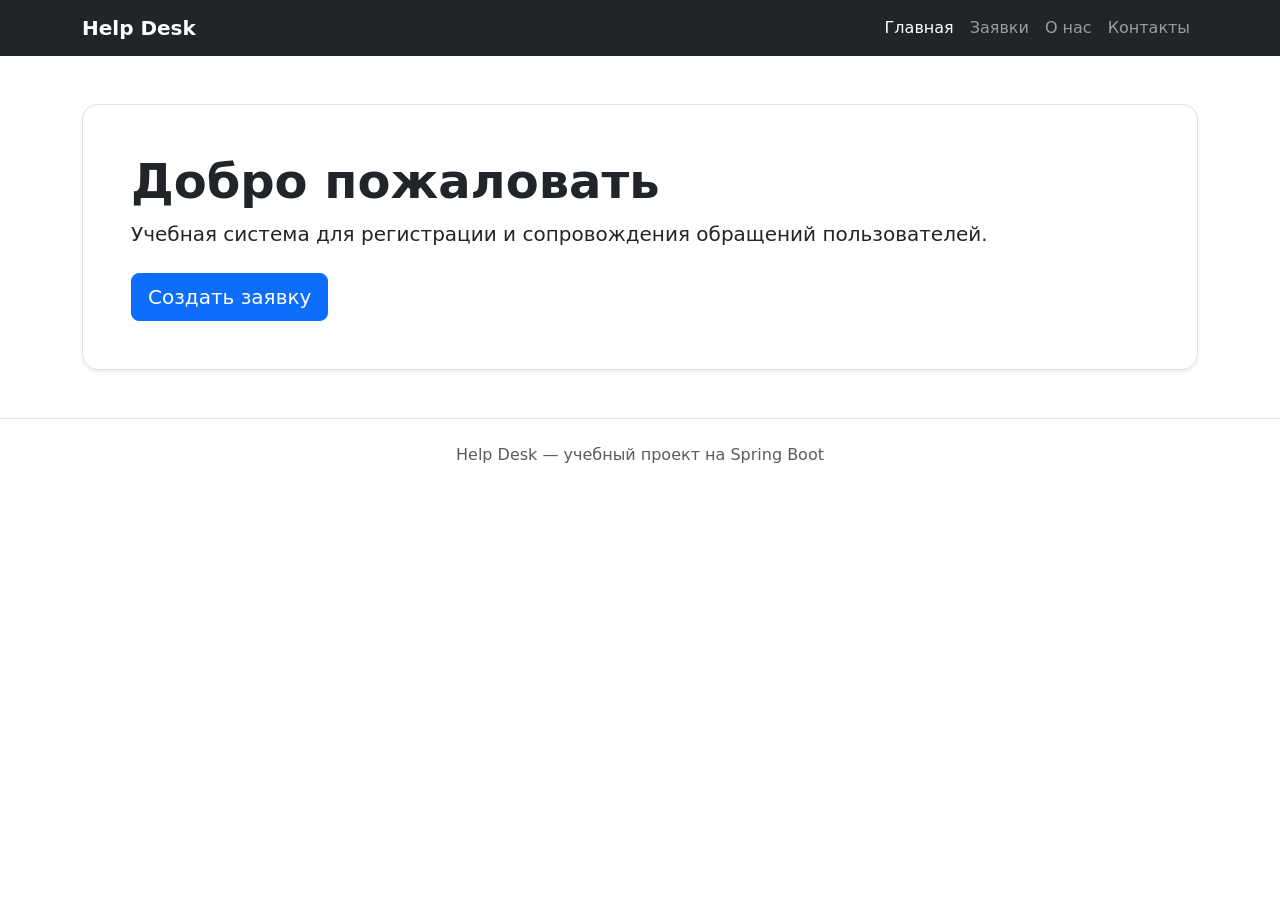
<file: src/main/resources/templates/index.html>
<!doctype html>
<html lang="ru" xmlns:th="http://www.thymeleaf.org">
<head>
    <meta charset="UTF-8">
    <meta name="viewport" content="width=device-width, initial-scale=1">
    <title th:text="${pageTitle}">Help Desk</title>
    <link href="https://cdn.jsdelivr.net/npm/bootstrap@5.3.8/dist/css/bootstrap.min.css" rel="stylesheet">
    <link rel="stylesheet" th:href="@{/css/style.css}">
</head>
<body>

<nav class="navbar navbar-expand-lg navbar-dark bg-dark">
    <div class="container">
        <a class="navbar-brand fw-bold" th:href="@{/}">Help Desk</a>
        <div class="navbar-nav">
            <a class="nav-link active" th:href="@{/}">Главная</a>
            <a class="nav-link" th:href="@{/tickets}">Заявки</a>
            <a class="nav-link" th:href="@{/about}">О нас</a>
            <a class="nav-link" th:href="@{/contacts}">Контакты</a>
        </div>
    </div>
</nav>

<main class="container py-5">
    <div class="p-5 rounded-4 border shadow-sm bg-white">
        <h1 class="display-5 fw-bold" th:text="${welcomeMessage}">Добро пожаловать</h1>
        <p class="lead mb-4">Учебная система для регистрации и сопровождения обращений пользователей.</p>
        <a th:href="@{/tickets/new}" class="btn btn-primary btn-lg">Создать заявку</a>
    </div>
</main>

<footer class="footer py-4 border-top">
    <div class="container text-center text-muted">
        Help Desk — учебный проект на Spring Boot
    </div>
</footer>

<script src="https://cdn.jsdelivr.net/npm/bootstrap@5.3.8/dist/js/bootstrap.bundle.min.js"></script>
</body>
</html>
</file>
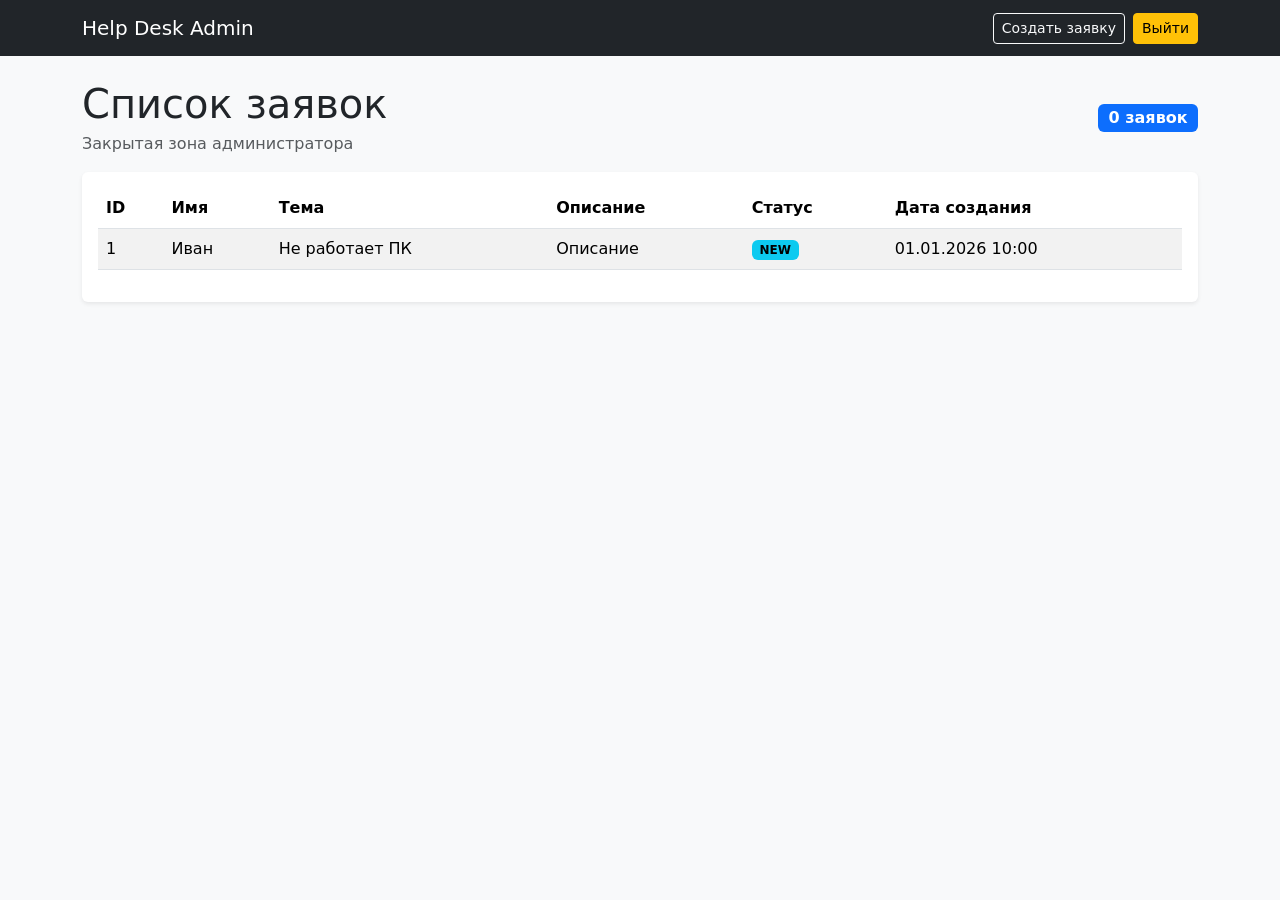
<file: src/main/resources/admin/tickets.html>
<!DOCTYPE html>
<html lang="ru" xmlns:th="http://www.thymeleaf.org">
<head>
    <meta charset="UTF-8">
    <title>Админ-панель | Help Desk</title>
    <link href="https://cdn.jsdelivr.net/npm/bootstrap@5.3.3/dist/css/bootstrap.min.css" rel="stylesheet">
    <link rel="stylesheet" th:href="@{/css/style.css}">
</head>
<body class="bg-light">

<nav class="navbar navbar-expand-lg navbar-dark bg-dark">
    <div class="container">
        <a class="navbar-brand" th:href="@{/admin/tickets}">Help Desk Admin</a>
        <div class="d-flex gap-2">
            <a class="btn btn-outline-light btn-sm" th:href="@{/tickets/new}">Создать заявку</a>
            <form th:action="@{/logout}" method="post">
                <input type="hidden" th:name="${_csrf.parameterName}" th:value="${_csrf.token}">
                <button type="submit" class="btn btn-warning btn-sm">Выйти</button>
            </form>
        </div>
    </div>
</nav>

<main class="container py-4">
    <div class="d-flex justify-content-between align-items-center mb-3">
        <div>
            <h1 class="mb-1">Список заявок</h1>
            <p class="text-muted mb-0">Закрытая зона администратора</p>
        </div>
        <span class="badge text-bg-primary fs-6" th:text="${#lists.size(tickets)} + ' заявок'">0 заявок</span>
    </div>

    <div class="card shadow-sm border-0">
        <div class="card-body">
            <div class="table-responsive">
                <table class="table table-striped align-middle">
                    <thead>
                    <tr><th>ID</th><th>Имя</th><th>Тема</th><th>Описание</th><th>Статус</th><th>Дата создания</th></tr>
                    </thead>
                    <tbody>
                    <tr th:each="ticket : ${tickets}">
                        <td th:text="${ticket.id}">1</td>
                        <td th:text="${ticket.customerName}">Иван</td>
                        <td th:text="${ticket.title}">Не работает ПК</td>
                        <td th:text="${ticket.description}">Описание</td>
                        <td><span class="badge text-bg-info" th:text="${ticket.status}">NEW</span></td>
                        <td th:text="${ticket.createdAt}">01.01.2026 10:00</td>
                    </tr>
                    </tbody>
                </table>
            </div>
        </div>
    </div>
</main>

</body>
</html>
</file>
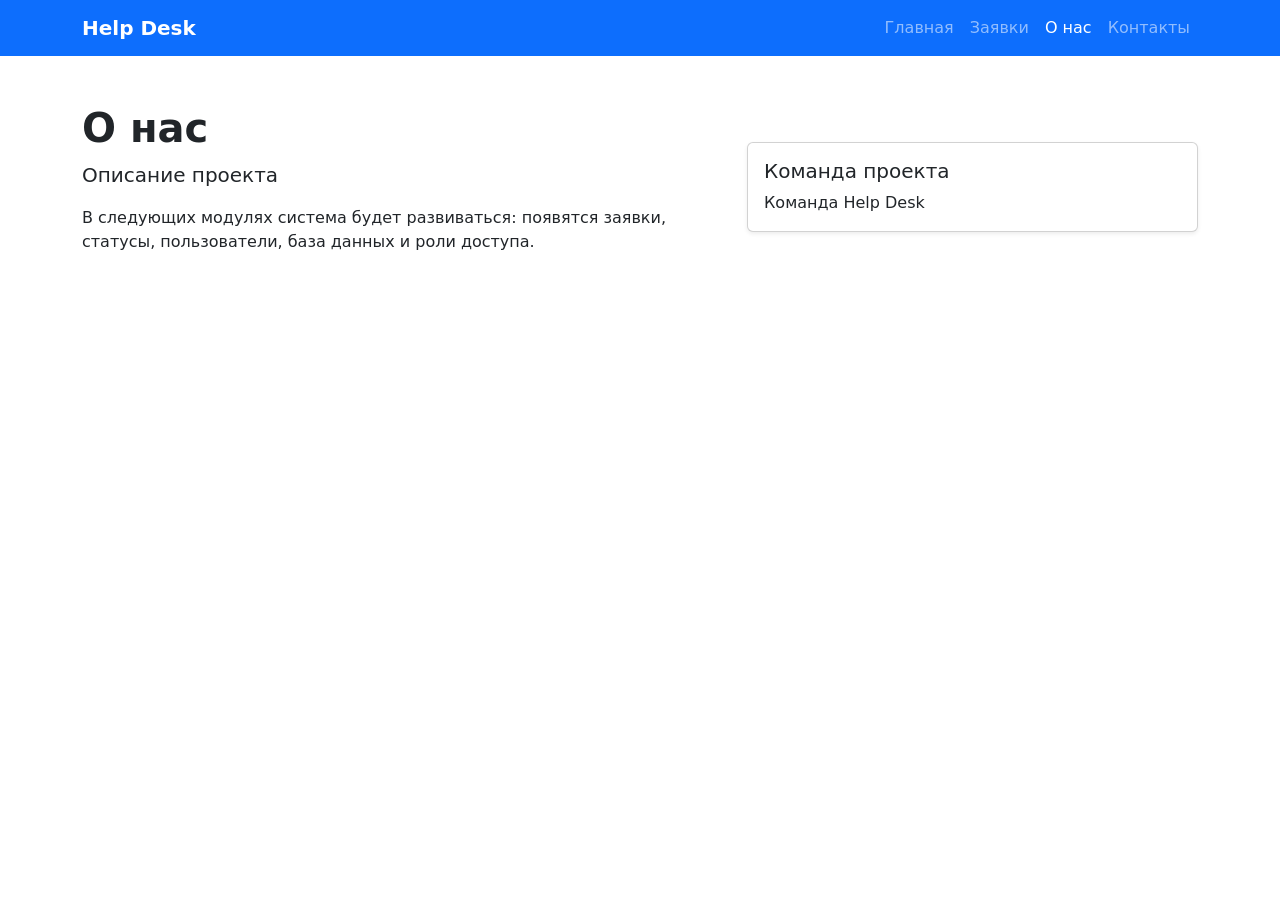
<file: src/main/resources/templates/about.html>
<!doctype html>
<html lang="ru" xmlns:th="http://www.thymeleaf.org">
<head>
    <meta charset="UTF-8">
    <meta name="viewport" content="width=device-width, initial-scale=1">
    <title th:text="${pageTitle}">О нас</title>
    <link href="https://cdn.jsdelivr.net/npm/bootstrap@5.3.8/dist/css/bootstrap.min.css" rel="stylesheet">
    <link rel="stylesheet" th:href="@{/css/style.css}">
</head>
<body>

<nav class="navbar navbar-expand-lg navbar-dark bg-primary">
    <div class="container">
        <a class="navbar-brand fw-bold" th:href="@{/}">Help Desk</a>
        <div class="navbar-nav">
            <a class="nav-link" th:href="@{/}">Главная</a>
            <a class="nav-link" th:href="@{/tickets}">Заявки</a>
            <a class="nav-link active" th:href="@{/about}">О нас</a>
            <a class="nav-link" th:href="@{/contacts}">Контакты</a>
        </div>
    </div>
</nav>

<main class="container py-5">
    <div class="row align-items-center g-4">
        <div class="col-lg-7">
            <h1 class="fw-bold" th:text="${pageTitle}">О нас</h1>
            <p class="lead" th:text="${description}">Описание проекта</p>
            <p>В следующих модулях система будет развиваться: появятся заявки, статусы, пользователи, база данных и роли доступа.</p>
        </div>
        <div class="col-lg-5">
            <div class="card shadow-sm">
                <div class="card-body">
                    <h2 class="h5">Команда проекта</h2>
                    <p class="mb-0" th:text="${teamName}">Команда Help Desk</p>
                </div>
            </div>
        </div>
    </div>
</main>

<script src="https://cdn.jsdelivr.net/npm/bootstrap@5.3.8/dist/js/bootstrap.bundle.min.js"></script>
</body>
</html>
</file>
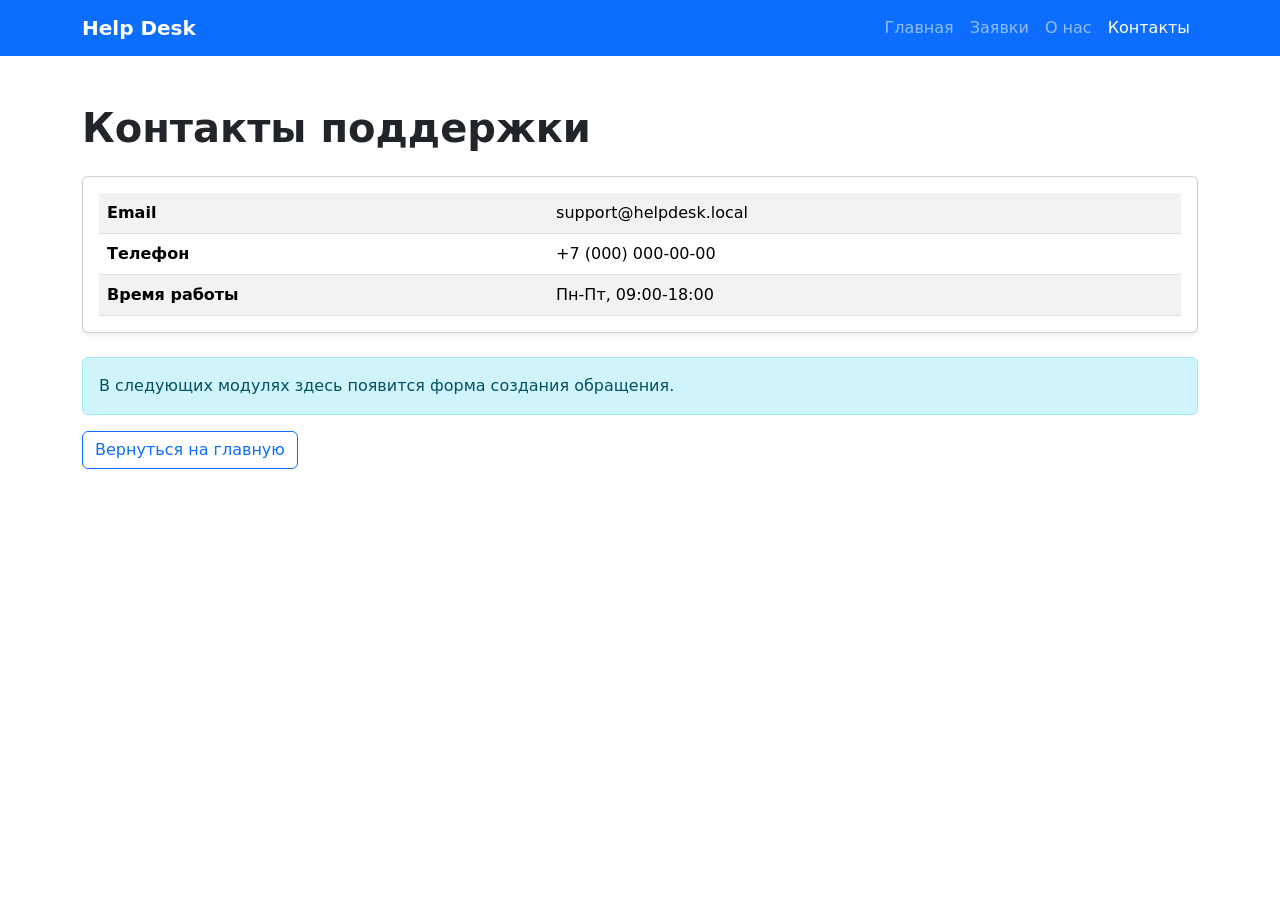
<file: src/main/resources/templates/contacts.html>
<!doctype html>
<html lang="ru" xmlns:th="http://www.thymeleaf.org">
<head>
    <meta charset="UTF-8">
    <meta name="viewport" content="width=device-width, initial-scale=1">
    <title th:text="${pageTitle}">Контакты поддержки</title>
    <link href="https://cdn.jsdelivr.net/npm/bootstrap@5.3.8/dist/css/bootstrap.min.css" rel="stylesheet">
    <link rel="stylesheet" th:href="@{/css/style.css}">
</head>
<body>

<nav class="navbar navbar-expand-lg navbar-dark bg-primary">
    <div class="container">
        <a class="navbar-brand fw-bold" th:href="@{/}">Help Desk</a>
        <div class="navbar-nav">
            <a class="nav-link" th:href="@{/}">Главная</a>
            <a class="nav-link" th:href="@{/tickets}">Заявки</a>
            <a class="nav-link" th:href="@{/about}">О нас</a>
            <a class="nav-link active" th:href="@{/contacts}">Контакты</a>
        </div>
    </div>
</nav>

<main class="container py-5">
    <h1 class="fw-bold mb-4" th:text="${pageTitle}">Контакты поддержки</h1>
    <div class="card shadow-sm">
        <div class="card-body">
            <table class="table table-striped align-middle mb-0">
                <tbody>
                <tr><th>Email</th><td th:text="${supportEmail}">support@helpdesk.local</td></tr>
                <tr><th>Телефон</th><td th:text="${phone}">+7 (000) 000-00-00</td></tr>
                <tr><th>Время работы</th><td th:text="${workTime}">Пн-Пт, 09:00-18:00</td></tr>
                </tbody>
            </table>
        </div>
    </div>
    <div class="alert alert-info mt-4">В следующих модулях здесь появится форма создания обращения.</div>
    <a class="btn btn-outline-primary" th:href="@{/}">Вернуться на главную</a>
</main>

<script src="https://cdn.jsdelivr.net/npm/bootstrap@5.3.8/dist/js/bootstrap.bundle.min.js"></script>
</body>
</html>
</file>
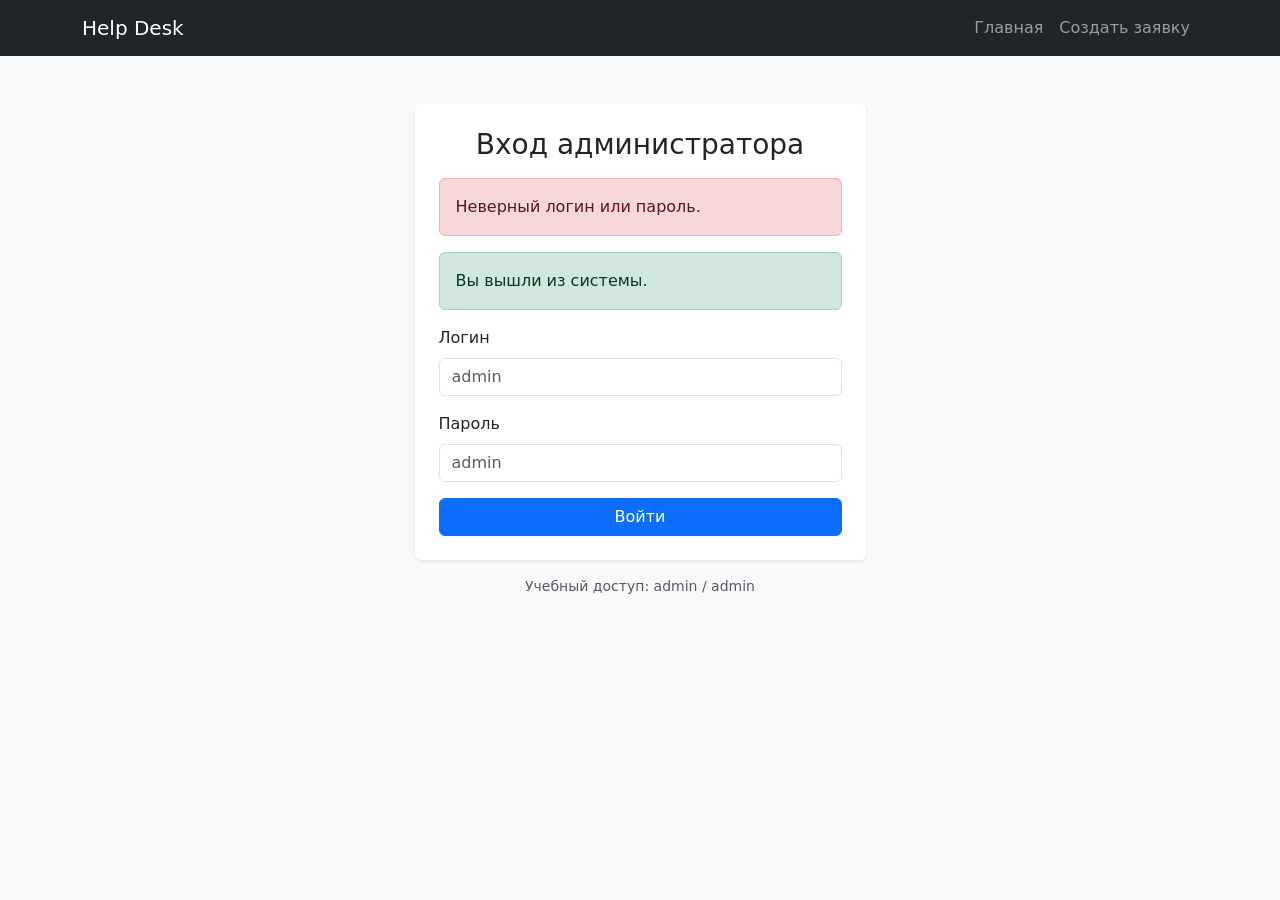
<file: src/main/resources/templates/login.html>
<!DOCTYPE html>
<html lang="ru" xmlns:th="http://www.thymeleaf.org">
<head>
    <meta charset="UTF-8">
    <title>Вход администратора | Help Desk</title>
    <link href="https://cdn.jsdelivr.net/npm/bootstrap@5.3.3/dist/css/bootstrap.min.css" rel="stylesheet">
    <link rel="stylesheet" th:href="@{/css/style.css}">
</head>
<body class="bg-light">

<nav class="navbar navbar-expand-lg navbar-dark bg-dark">
    <div class="container">
        <a class="navbar-brand" th:href="@{/}">Help Desk</a>
        <div class="navbar-nav ms-auto">
            <a class="nav-link" th:href="@{/}">Главная</a>
            <a class="nav-link" th:href="@{/tickets/new}">Создать заявку</a>
        </div>
    </div>
</nav>

<main class="container py-5">
    <div class="row justify-content-center">
        <div class="col-md-5">
            <div class="card shadow-sm border-0">
                <div class="card-body p-4">
                    <h1 class="h3 mb-3 text-center">Вход администратора</h1>
                    <div th:if="${param.error}" class="alert alert-danger">
                        Неверный логин или пароль.
                    </div>
                    <div th:if="${param.logout}" class="alert alert-success">
                        Вы вышли из системы.
                    </div>
                    <form th:action="@{/login}" method="post">
                        <input type="hidden" th:name="${_csrf.parameterName}" th:value="${_csrf.token}">
                        <div class="mb-3">
                            <label for="username" class="form-label">Логин</label>
                            <input type="text" id="username" name="username" class="form-control" placeholder="admin">
                        </div>
                        <div class="mb-3">
                            <label for="password" class="form-label">Пароль</label>
                            <input type="password" id="password" name="password" class="form-control" placeholder="admin">
                        </div>
                        <button type="submit" class="btn btn-primary w-100">Войти</button>
                    </form>
                </div>
            </div>
            <p class="text-muted small mt-3 text-center">Учебный доступ: admin / admin</p>
        </div>
    </div>
</main>

</body>
</html>
</file>
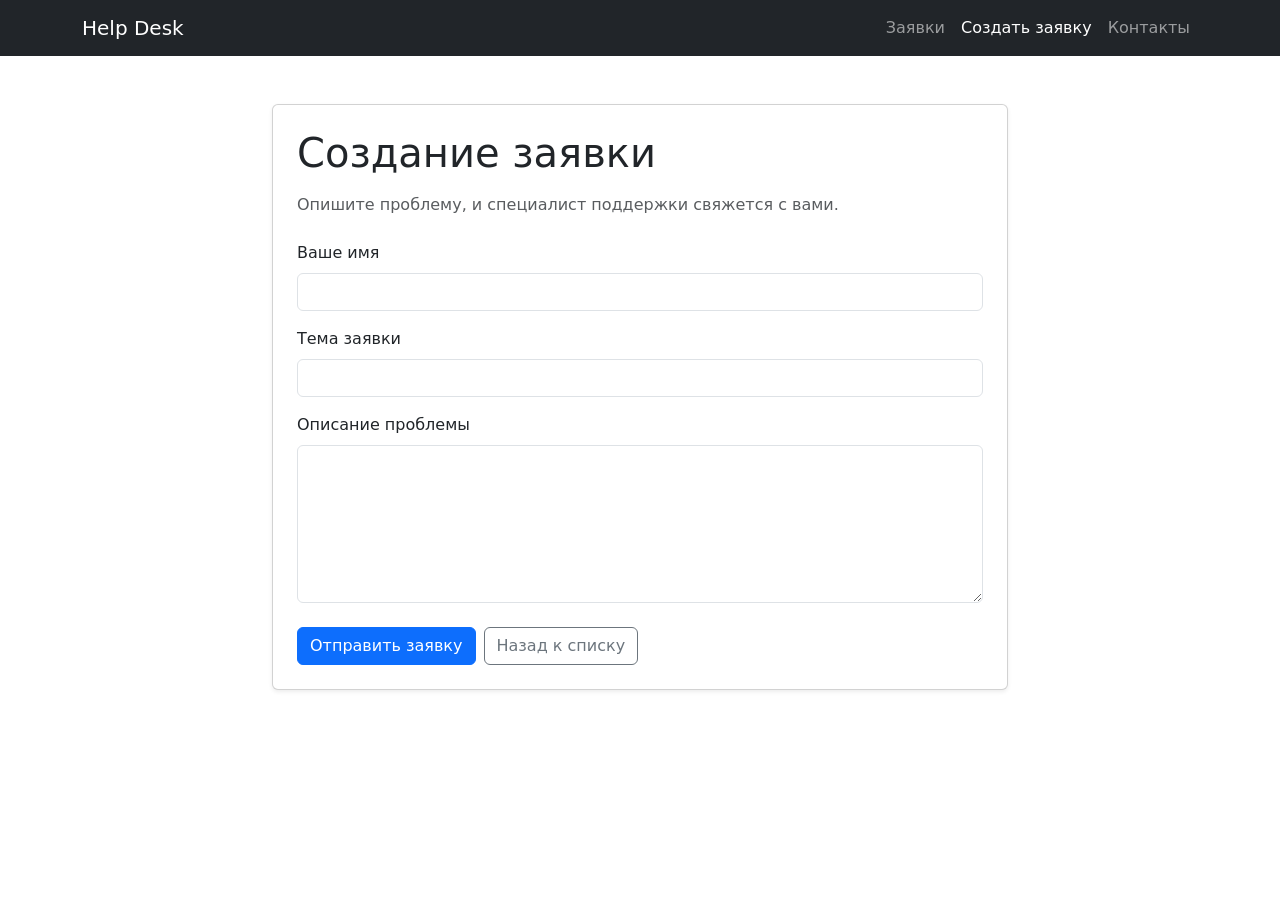
<file: src/main/resources/templates/ticket-form.html>
<!doctype html>
<html lang="ru" xmlns:th="http://www.thymeleaf.org">
<head>
    <meta charset="UTF-8">
    <title>Создать заявку | Help Desk</title>
    <link href="https://cdn.jsdelivr.net/npm/bootstrap@5.3.3/dist/css/bootstrap.min.css" rel="stylesheet">
    <link rel="stylesheet" th:href="@{/css/style.css}">
</head>
<body>

<nav class="navbar navbar-expand-lg navbar-dark bg-dark">
    <div class="container">
        <a class="navbar-brand" th:href="@{/}">Help Desk</a>
        <div class="navbar-nav">
            <a class="nav-link" th:href="@{/tickets}">Заявки</a>
            <a class="nav-link active" th:href="@{/tickets/new}">Создать заявку</a>
            <a class="nav-link" th:href="@{/contacts}">Контакты</a>
        </div>
    </div>
</nav>

<main class="container py-5">
    <div class="row justify-content-center">
        <div class="col-lg-8">
            <div class="card shadow-sm">
                <div class="card-body p-4">
                    <h1 class="mb-3">Создание заявки</h1>
                    <p class="text-muted mb-4">Опишите проблему, и специалист поддержки свяжется с вами.</p>

                    <form th:action="@{/tickets}" th:object="${ticket}" method="post">
                        <div class="mb-3">
                            <label class="form-label">Ваше имя</label>
                            <input type="text" class="form-control" th:field="*{customerName}" th:errorclass="is-invalid">
                            <div class="invalid-feedback" th:errors="*{customerName}">Ошибка</div>
                        </div>

                        <div class="mb-3">
                            <label class="form-label">Тема заявки</label>
                            <input type="text" class="form-control" th:field="*{title}" th:errorclass="is-invalid">
                            <div class="invalid-feedback" th:errors="*{title}">Ошибка</div>
                        </div>

                        <div class="mb-4">
                            <label class="form-label">Описание проблемы</label>
                            <textarea rows="6" class="form-control" th:field="*{description}" th:errorclass="is-invalid"></textarea>
                            <div class="invalid-feedback" th:errors="*{description}">Ошибка</div>
                        </div>

                        <div class="d-flex gap-2">
                            <button type="submit" class="btn btn-primary">Отправить заявку</button>
                            <a th:href="@{/tickets}" class="btn btn-outline-secondary">Назад к списку</a>
                        </div>
                    </form>
                </div>
            </div>
        </div>
    </div>
</main>

</body>
</html>
</file>
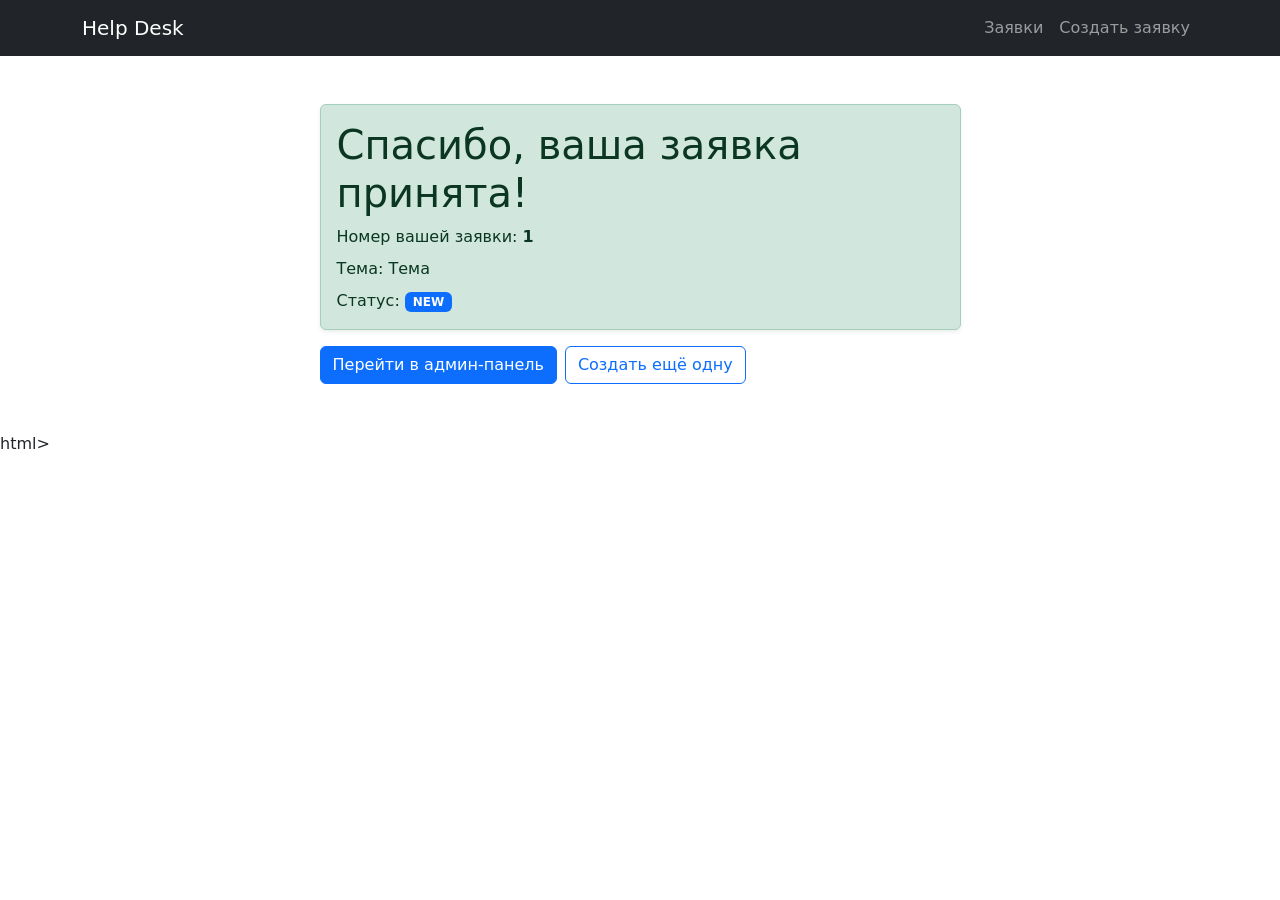
<file: src/main/resources/templates/ticket-success.html>
<!doctype html>
<html lang="ru" xmlns:th="http://www.thymeleaf.org">
<head>
    <meta charset="UTF-8">
    <title>Заявка принята | Help Desk</title>
    <link href="https://cdn.jsdelivr.net/npm/bootstrap@5.3.3/dist/css/bootstrap.min.css" rel="stylesheet">
    <link rel="stylesheet" th:href="@{/css/style.css}">
</head>
<body>

<nav class="navbar navbar-expand-lg navbar-dark bg-dark">
    <div class="container">
        <a class="navbar-brand" th:href="@{/}">Help Desk</a>
        <div class="navbar-nav">
            <a class="nav-link" th:href="@{/tickets}">Заявки</a>
            <a class="nav-link" th:href="@{/tickets/new}">Создать заявку</a>
        </div>
    </div>
</nav>

<main class="container py-5">
    <div class="row justify-content-center">
        <div class="col-lg-7">
            <div class="alert alert-success shadow-sm">
                <h1 class="alert-heading">Спасибо, ваша заявка принята!</h1>
                <p class="mb-2">Номер вашей заявки: <strong th:text="${ticket.id}">1</strong></p>
                <p class="mb-2">Тема: <span th:text="${ticket.title}">Тема</span></p>
                <p class="mb-0">Статус: <span class="badge bg-primary" th:text="${ticket.status}">NEW</span></p>
            </div>
            <div class="d-flex gap-2">
                <a th:href="@{/admin/tickets}" class="btn btn-primary">Перейти в админ-панель</a>
                <a th:href="@{/tickets/new}" class="btn btn-outline-primary">Создать ещё одну</a>
            </div>
        </div>
    </div>
</main>

</body>
</html>html>
</file>
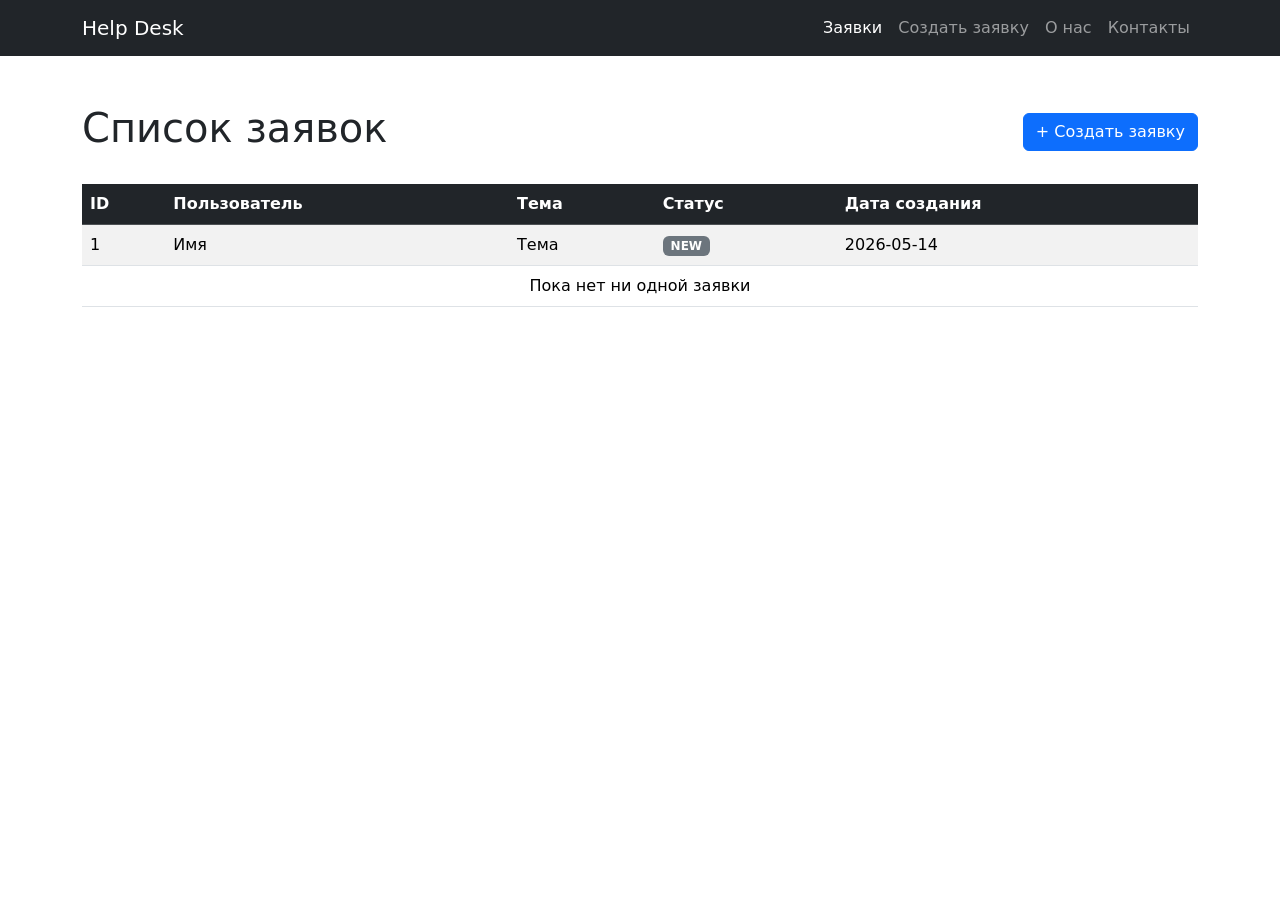
<file: src/main/resources/templates/tickets.html>
<!doctype html>
<html lang="ru" xmlns:th="http://www.thymeleaf.org">
<head>
    <meta charset="UTF-8">
    <title>Заявки | Help Desk</title>
    <link href="https://cdn.jsdelivr.net/npm/bootstrap@5.3.3/dist/css/bootstrap.min.css" rel="stylesheet">
    <link rel="stylesheet" th:href="@{/css/style.css}">
</head>
<body>

<nav class="navbar navbar-expand-lg navbar-dark bg-dark">
    <div class="container">
        <a class="navbar-brand" th:href="@{/}">Help Desk</a>
        <div class="navbar-nav">
            <a class="nav-link active" th:href="@{/tickets}">Заявки</a>
            <a class="nav-link" th:href="@{/tickets/new}">Создать заявку</a>
            <a class="nav-link" th:href="@{/about}">О нас</a>
            <a class="nav-link" th:href="@{/contacts}">Контакты</a>
        </div>
    </div>
</nav>

<main class="container py-5">
    <div class="d-flex justify-content-between align-items-center mb-4">
        <h1>Список заявок</h1>
        <a th:href="@{/tickets/new}" class="btn btn-primary">+ Создать заявку</a>
    </div>

    <div class="table-responsive">
        <table class="table table-striped table-hover">
            <thead class="table-dark">
            <tr><th>ID</th><th>Пользователь</th><th>Тема</th><th>Статус</th><th>Дата создания</th></tr>
            </thead>
            <tbody>
            <tr th:each="ticket : ${tickets}">
                <td th:text="${ticket.id}">1</td>
                <td th:text="${ticket.customerName}">Имя</td>
                <td th:text="${ticket.title}">Тема</td>
                <td><span class="badge bg-secondary" th:text="${ticket.status}">NEW</span></td>
                <td th:text="${ticket.createdAt}">2026-05-14</td>
            </tr>
            <tr th:if="${#lists.isEmpty(tickets)}">
                <td colspan="5" class="text-center">Пока нет ни одной заявки</td>
            </tr>
            </tbody>
        </table>
    </div>
</main>

</body>
</html>
</file>
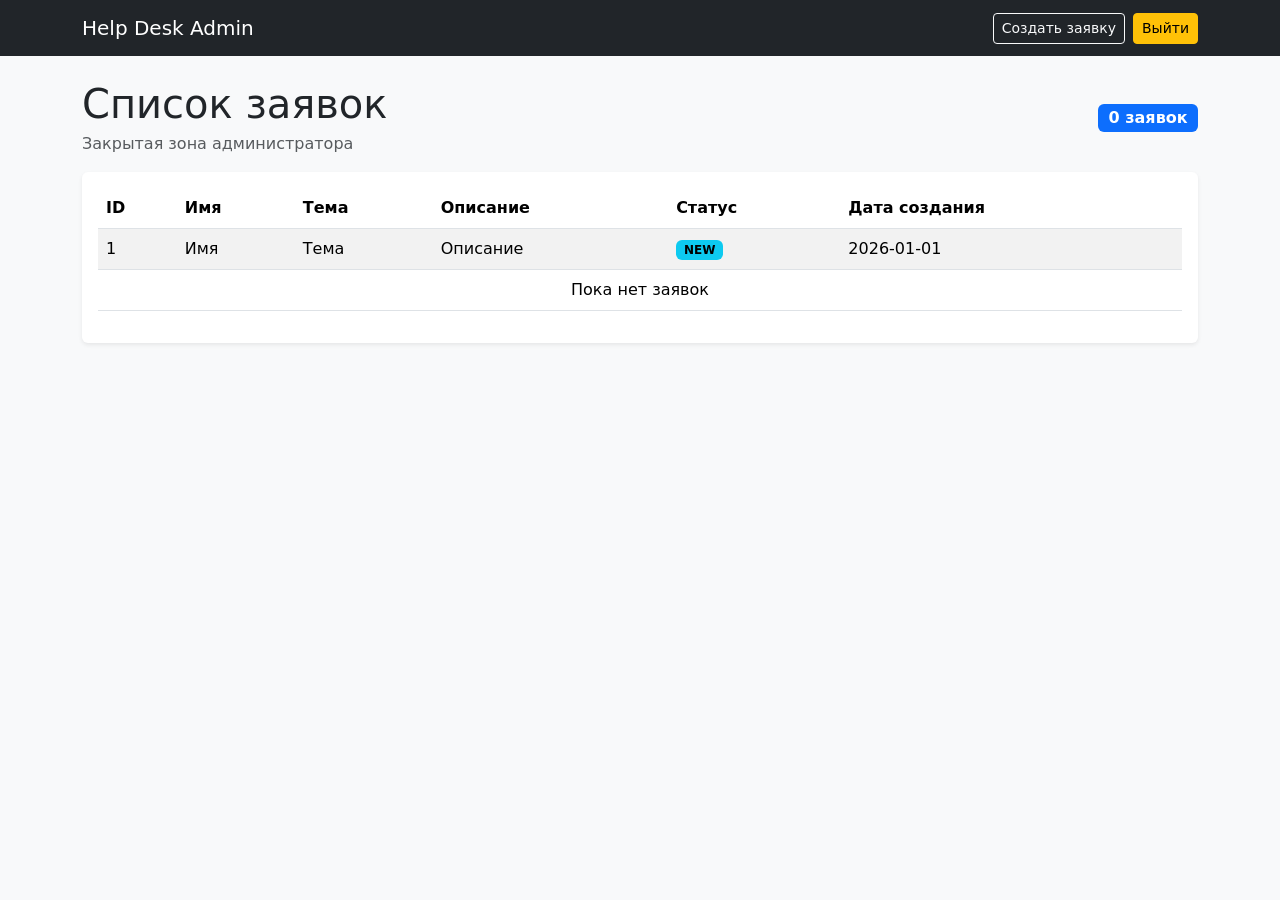
<file: src/main/resources/templates/admin/tickets.html>
<!DOCTYPE html>
<html lang="ru" xmlns:th="http://www.thymeleaf.org">
<head>
    <meta charset="UTF-8">
    <title>Админ-панель | Help Desk</title>
    <link href="https://cdn.jsdelivr.net/npm/bootstrap@5.3.3/dist/css/bootstrap.min.css" rel="stylesheet">
    <link rel="stylesheet" th:href="@{/css/style.css}">
</head>
<body class="bg-light">

<nav class="navbar navbar-expand-lg navbar-dark bg-dark">
    <div class="container">
        <a class="navbar-brand" th:href="@{/admin/tickets}">Help Desk Admin</a>
        <div class="d-flex gap-2">
            <a class="btn btn-outline-light btn-sm" th:href="@{/tickets/new}">Создать заявку</a>
            <form th:action="@{/logout}" method="post">
                <input type="hidden" th:name="${_csrf.parameterName}" th:value="${_csrf.token}">
                <button type="submit" class="btn btn-warning btn-sm">Выйти</button>
            </form>
        </div>
    </div>
</nav>

<main class="container py-4">
    <div class="d-flex justify-content-between align-items-center mb-3">
        <div>
            <h1 class="mb-1">Список заявок</h1>
            <p class="text-muted mb-0">Закрытая зона администратора</p>
        </div>
        <span class="badge text-bg-primary fs-6" th:text="${#lists.size(tickets)} + ' заявок'">0 заявок</span>
    </div>

    <div class="card shadow-sm border-0">
        <div class="card-body">
            <div class="table-responsive">
                <table class="table table-striped align-middle">
                    <thead>
                    <tr><th>ID</th><th>Имя</th><th>Тема</th><th>Описание</th><th>Статус</th><th>Дата создания</th></tr>
                    </thead>
                    <tbody>
                    <tr th:each="ticket : ${tickets}">
                        <td th:text="${ticket.id}">1</td>
                        <td th:text="${ticket.customerName}">Имя</td>
                        <td th:text="${ticket.title}">Тема</td>
                        <td th:text="${ticket.description}">Описание</td>
                        <td><span class="badge text-bg-info" th:text="${ticket.status}">NEW</span></td>
                        <td th:text="${ticket.createdAt}">2026-01-01</td>
                    </tr>
                    <tr th:if="${#lists.isEmpty(tickets)}">
                        <td colspan="6" class="text-center">Пока нет заявок</td>
                    </tr>
                    </tbody>
                </table>
            </div>
        </div>
    </div>
</main>

</body>
</html>
</file>
